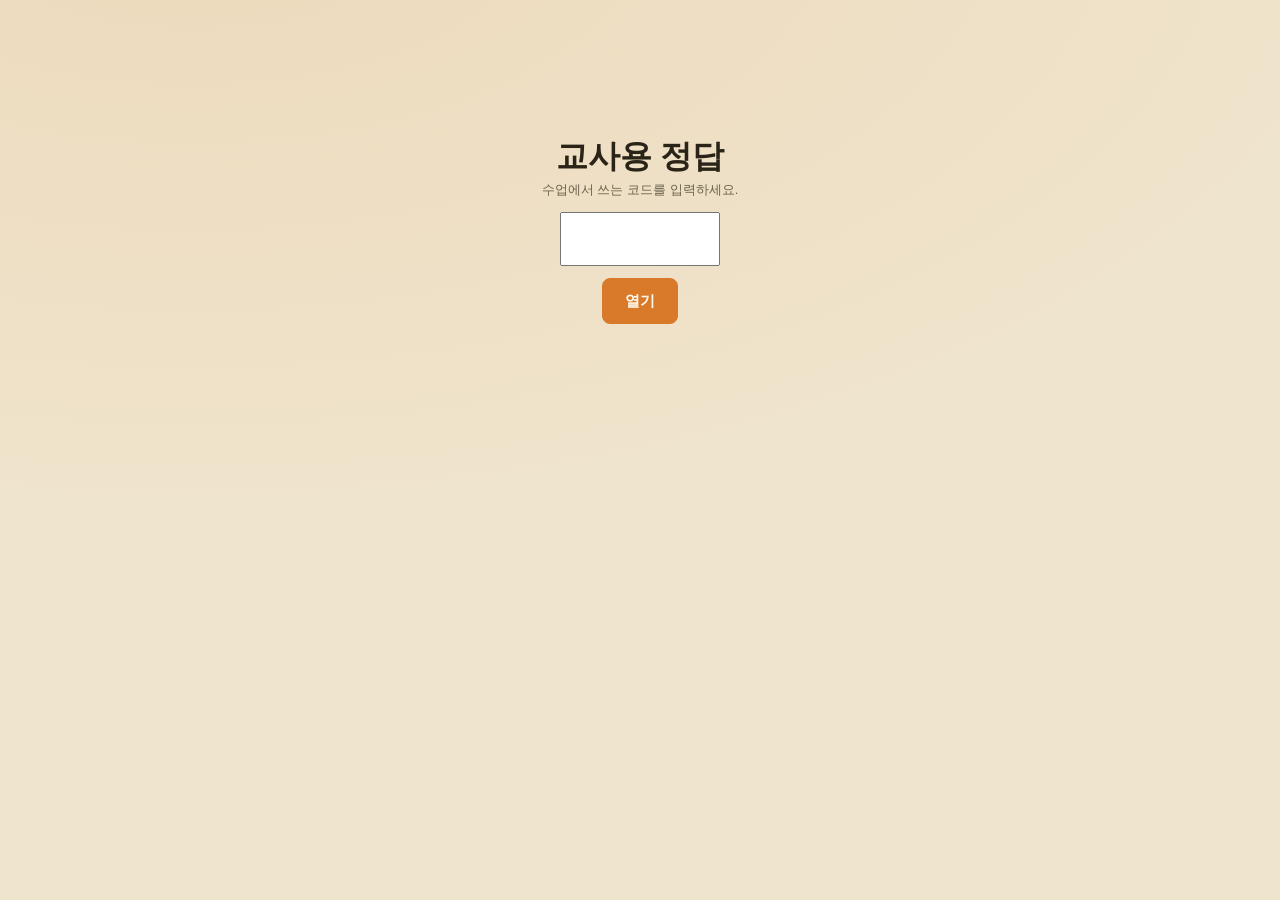
<file: answers.html>
<!DOCTYPE html>
<html lang="ko">
<head>
<meta charset="utf-8">
<meta name="viewport" content="width=device-width, initial-scale=1">
<meta name="robots" content="noindex, nofollow">
<title>Dijkstra Maze — 교사용 정답</title>
<link rel="stylesheet" href="styles.css">
<style>
  body { margin: 0; padding: 24px; }
  .sheet { max-width: 980px; margin: 0 auto; }
  .gate { max-width: 460px; margin: 12vh auto; text-align: center; }
  .gate input { font-size: 20px; padding: 10px 14px; width: 160px; text-align: center;
                letter-spacing: 6px; margin: 12px 0; }
  .ans { border: 1px solid rgba(120, 90, 40, 0.35); border-radius: 10px;
         padding: 14px 16px; margin: 0 0 16px; }
  .ans h3 { margin: 0 0 2px; font-size: 17px; }
  .ans .meta { font-size: 12px; opacity: 0.72; margin-bottom: 8px; }
  .ans .note { font-size: 14px; margin: 0 0 10px; line-height: 1.55; }
  .ans pre { margin: 0; padding: 12px; overflow-x: auto; border-radius: 8px;
             background: rgba(20, 16, 10, 0.9); color: #f2e7cf;
             font-family: ui-monospace, Consolas, monospace; font-size: 13px; line-height: 1.5; }
  .tag { display: inline-block; font-size: 11px; padding: 2px 8px; border-radius: 99px;
         border: 1px solid currentColor; margin-right: 6px; }
  .tag.req { color: #a8551b; }
  .tag.bonus { color: #2f6f4f; }
  .warn { border-left: 4px solid #c2410c; padding: 10px 14px; margin: 0 0 20px;
          font-size: 14px; line-height: 1.6; }
  .links a { display: inline-block; margin-right: 16px; }
</style>
</head>
<body>
<div class="sheet">
  <div id="gate" class="gate">
    <h1>교사용 정답</h1>
    <p class="small muted">수업에서 쓰는 코드를 입력하세요.</p>
    <div><input id="code" type="password" inputmode="numeric" autocomplete="off"
                aria-label="교사용 코드"></div>
    <div><button id="go" class="btn btn-primary" type="button">열기</button></div>
    <p id="bad" class="small" style="color:#b91c1c" hidden>코드가 맞지 않습니다.</p>
  </div>

  <div id="body" hidden>
    <h1>Dijkstra Maze — 교사용 정답 해설</h1>
    <p class="warn">
      <strong>학생에게 이 주소를 알려주지 마세요.</strong>
      이 페이지는 순수 클라이언트 JavaScript라, 개발자도구를 열 줄 아는 학생은
      코드 없이도 내용을 볼 수 있습니다. 진짜 접근 차단이 아니라
      "우연히 발견되지는 않는" 수준의 장치입니다.
    </p>
    <p class="links">
      <a href="index.html">← 학생용 사이트</a>
      <a href="index.html?mode=play&amp;showcase=1" target="_blank" rel="noopener">
        ▶ 완성본 시연 게임 열기</a>
    </p>
    <p class="small muted">
      Required 5개는 정답이 정해져 있고, Bonus 4개는 개방형입니다 —
      아래 코드는 "이렇게 하면 된다"는 한 가지 예일 뿐, 채점기는 동작만 맞으면 통과시킵니다.
      채점이 잘못 걸릴 때는 각 단계의 <em>Trouble with grading?</em> 링크에 같은 코드를 넣으면
      정답 처리됩니다.
    </p>
    <p class="small muted">
      이 파일은 <code>scripts/gen_answers.js</code> 가 <code>complete/*.py</code> 에서
      자동 생성합니다. 손으로 고치지 마세요.
    </p>
    <div id="list"></div>
  </div>
</div>

<script>
(function () {
  "use strict";
  var ANSWERS = [
 {
  "label": "TODO 1",
  "kind": "Required",
  "file": "settings.py",
  "title": "게임 이름 짓기",
  "englishTitle": "Name your game.",
  "note": "문자열 두 개만 바꾸면 됩니다. 따옴표를 지우는 실수가 가장 흔합니다.",
  "code": "TITLE = \"Maze Runner\"  # Modify this title to match your game.\nGAME_SUBTITLE = \"Solve the maze before time runs out\""
 },
 {
  "label": "TODO 2",
  "kind": "Required",
  "file": "game.py",
  "title": "키 입력 → 한 칸 이동",
  "englishTitle": "Connect the arrow keys and the controller to maze movement.",
  "note": "한 번 누르면 한 칸. 방향키와 컨트롤러 E/F/C/D를 or로 묶고, if/elif로 이어서 한 프레임에 한 방향만 처리합니다. try_move의 반환값을 반드시 moved에 대입해야 합니다. (가속도·마찰은 이 과제에 없습니다. WASD도 쓰지 않습니다.)",
  "code": "if keys[pygame.K_LEFT] or keys[pygame.K_e]:\n    moved = self.player.try_move(\"left\", self.maze)\nelif keys[pygame.K_RIGHT] or keys[pygame.K_f]:\n    moved = self.player.try_move(\"right\", self.maze)\nelif keys[pygame.K_UP] or keys[pygame.K_c]:\n    moved = self.player.try_move(\"top\", self.maze)\nelif keys[pygame.K_DOWN] or keys[pygame.K_d]:\n    moved = self.player.try_move(\"bottom\", self.maze)"
 },
 {
  "label": "TODO 3",
  "kind": "Required",
  "file": "player.py",
  "title": "가드 절",
  "englishTitle": "Stop movement when there is no cell or a wall blocks the direction.",
  "note": "or 로 두 조건을 묶고 return False. `== None` 대신 `is None`을 쓰도록 안내하세요.",
  "code": "if current is None or current.walls[direction]:\n    return False"
 },
 {
  "label": "TODO 4",
  "kind": "Required",
  "file": "player.py",
  "title": "행/열 갱신",
  "englishTitle": "Update the player's row and column.",
  "note": "+= 두 줄. = 로 쓰면 이전 위치가 사라집니다.",
  "code": "self.row += dr\nself.col += dc"
 },
 {
  "label": "TODO 5 (Part 1/2)",
  "kind": "Required",
  "file": "pathfinding.py",
  "title": "다익스트라 — 후보 비용",
  "englishTitle": "Calculate the candidate cost to reach this neighbor.",
  "note": "지금까지 온 비용 + 이번 칸 비용. 한 줄입니다.",
  "code": "new_cost = cost + step_cost"
 },
 {
  "label": "TODO 5 (Part 2/2)",
  "kind": "Required",
  "file": "pathfinding.py",
  "title": "다익스트라 — 더 좋으면 갱신",
  "englishTitle": "Decide whether to keep it, and record the improved route.",
  "note": "더 작을 때만 distance/parent를 갱신하고 큐에 넣습니다. 부등호 방향(<)과 push 순서 (비용, 위치)를 확인하세요.",
  "code": "if neighbor not in distance or new_cost < distance[neighbor]:\n    distance[neighbor] = new_cost\n    parent[neighbor] = current\n    heapq.heappush(queue, (new_cost, neighbor))"
 },
 {
  "label": "TODO 6",
  "kind": "Required",
  "file": "game.py",
  "title": "폭탄을 밟으면 처음으로 되돌리기",
  "englishTitle": "Send the player back to the start when they step on a bomb.",
  "note": "Required 1~5가 정답 선행 제공으로 바뀐 뒤 **새로 추가한 실제 빈칸 과제**입니다. 조건 두 개를 and로 묶는 것(살아 있는 폭탄 `state == \"ACTIVE\"` + 플레이어와 같은 칸)이 첫 번째 관문입니다. 두 번째는 `if bomb.trigger(now):` — trigger는 **처음 한 번만 True**를 돌려주므로, 이 if가 없으면 매 프레임마다 같은 폭탄이 학생을 계속 시작점으로 보냅니다(가장 흔한 오답이고, 증상이 '움직일 수 없다'로 나타나 원인을 찾기 어렵습니다). `break`의 들여쓰기도 자주 틀립니다 — 안쪽 if와 같은 줄맞춤(바깥 if 안)입니다. `self.bomb_sound`는 None일 수 있으니 .play() 전에 검사해야 합니다. 채점은 결과 상태(플레이어 위치·폭탄 state)만 보므로 구현 방식은 자유입니다.",
  "code": "if bomb.state == \"ACTIVE\" and bomb.get_position() == player_position:\n    if bomb.trigger(now):\n        self.player.reset_position()\n        self.maze.clear_path_display()\n        if self.bomb_sound:\n            self.bomb_sound.play()\n    break"
 },
 {
  "label": "TODO 7",
  "kind": "Required",
  "file": "game.py",
  "title": "시간이 다 되면 라운드 실패",
  "englishTitle": "End the round when the clock runs out.",
  "note": "Required 중 가장 짧습니다(조건 한 줄 + 대입 두 줄). 핵심은 **`== 0`이 아니라 `<= 0`** 입니다. get_remaining_time()은 0에서 잘리지만, 학생이 `== 0`으로 쓰면 프레임이 한 번 건너뛰는 순간을 놓쳐 라운드가 영원히 끝나지 않을 수 있습니다. failure_reason 문구는 학생 자유(화면에 그대로 표시됨)이고, 채점은 '비어 있지 않은 문자열'만 요구합니다. 시간이 남았는데 실패시키는 것은 경고가 아니라 오답으로 처리합니다.",
  "code": "if self.get_remaining_time() <= 0:\n    self.round_failed = True\n    self.failure_reason = \"ROUND FAILED: Time limit exceeded.\""
 },
 {
  "label": "TODO 8-1",
  "kind": "Bonus",
  "file": "settings.py",
  "title": "라운드 설계",
  "englishTitle": "Redesign the rounds (and add or remove some).",
  "note": "개방형. 라운드 개수는 자유(복사·삭제 가능)이고, 딕셔너리 키는 전부 남겨야 합니다. 값은 정수만. 맵 에디터로 그리면 숫자가 자동으로 채워집니다.",
  "code": "ROUND_CONFIGS = [\n    {\n        \"rows\": 11,\n        \"cols\": 15,\n        \"cell_size\": 38,\n        \"extra_open_walls\": 5,\n        \"bomb_count\": 2,\n        \"custom_item_count\": 2,\n        \"time_limit_seconds\": 70,\n    },\n    {\n        \"rows\": 15,\n        \"cols\": 21,\n        \"cell_size\": 30,\n        \"extra_open_walls\": 6,\n        \"bomb_count\": 4,\n        \"custom_item_count\": 3,\n        \"time_limit_seconds\": 55,\n    },\n    {\n        \"rows\": 17,\n        \"cols\": 25,\n        \"cell_size\": 25,\n        \"extra_open_walls\": 8,\n        \"bomb_count\": 6,\n        \"custom_item_count\": 4,\n        \"time_limit_seconds\": 45,\n    },\n]"
 },
 {
  "label": "TODO 8-2",
  "kind": "Bonus",
  "file": "settings.py",
  "title": "걷는 속도 한 줄",
  "englishTitle": "Change one number — how fast the player walks.",
  "note": "숫자 하나. 작을수록 빠릅니다. 이 파트는 '한 줄만 바꾸고 바로 확인'이 목적이라 틀릴 여지가 거의 없습니다.",
  "code": "PLAYER_MOVE_DELAY_MS = 100"
 },
 {
  "label": "TODO 8-3",
  "kind": "Bonus",
  "file": "settings.py",
  "title": "힌트 버튼 설정",
  "englishTitle": "Decide how generous the Hint button is.",
  "note": "ALLOW_PATH_HINT는 True/False, MAX_HINT_COUNT는 정수. False로 두면 힌트 버튼 자체가 사라집니다.",
  "code": "ALLOW_PATH_HINT = True\nMAX_HINT_COUNT = 2"
 },
 {
  "label": "TODO 8-4",
  "kind": "Bonus",
  "file": "game.py",
  "title": "아이템 위치 요청",
  "englishTitle": "Ask for the item positions.",
  "note": "주어진 코드 그대로 두어도 통과입니다. 바꿀 곳은 세 번째 인자(개수)뿐이라고 안내하세요.",
  "code": "custom_positions = create_random_positions(\n    self.config[\"rows\"], self.config[\"cols\"],\n    self.config.get(\"custom_item_count\", 0), forbidden,\n)"
 },
 {
  "label": "TODO 8-5",
  "kind": "Bonus",
  "file": "game.py",
  "title": "아이템 객체 생성",
  "englishTitle": "Turn those positions into real items.",
  "note": "random.choice(CUSTOM_ITEMS)를 CUSTOM_ITEMS[0] 등으로 바꾸면 어떤 아이템이 나올지 지정할 수 있습니다. 마지막 forbidden.update(...)는 반드시 남겨야 TODO 8-6에서 폭탄이 겹치지 않습니다.",
  "code": "self.items = [\n    CustomItem(row, col, self.config[\"cell_size\"], random.choice(CUSTOM_ITEMS))\n    for row, col in custom_positions\n]\nforbidden.update(custom_positions)"
 },
 {
  "label": "TODO 8-6",
  "kind": "Bonus",
  "file": "game.py",
  "title": "폭탄 배치",
  "englishTitle": "Now do the same for the bombs.",
  "note": "앞의 두 단계(8-4·8-5)와 완전히 같은 모양입니다. self.items와 self.bombs가 끝에 반드시 list여야 하는 것이 유일한 강제 조건입니다.",
  "code": "bomb_positions = create_random_positions(\n    self.config[\"rows\"],\n    self.config[\"cols\"],\n    self.config[\"bomb_count\"],\n    forbidden,\n)\nself.bombs = [\n    Bomb(row, col, self.config[\"cell_size\"])\n    for row, col in bomb_positions\n]"
 },
 {
  "label": "TODO 8-7",
  "kind": "Bonus",
  "file": "settings.py",
  "title": "미로 생성 애니메이션",
  "englishTitle": "Show (or skip) the maze being built.",
  "note": "True/False 한 줄 + 숫자 한 줄. DFS_STEPS_PER_FRAME을 1로 두면 알고리즘이 칸을 파는 과정을 눈으로 따라갈 수 있어서 수업 시연용으로 좋습니다. 0 이하는 경고만 나오고 통과합니다.",
  "code": "SHOW_DFS_GENERATION = True\nDFS_STEPS_PER_FRAME = 4"
 },
 {
  "label": "TODO 8-8",
  "kind": "Bonus",
  "file": "settings.py",
  "title": "힌트 경로의 폭탄 회피 정도",
  "englishTitle": "Decide how hard the Hint route dodges bombs.",
  "note": "정수 두 개. 폭탄 가중치가 클수록 힌트가 폭탄을 크게 돌아갑니다. 둘이 같거나 폭탄 쪽이 작으면 힌트가 폭탄 위로 지나가므로 경고가 나오지만 통과합니다(의도한 설계일 수 있음). 음수·0도 허용 — 다익스트라 전에 전체에 같은 오프셋을 더합니다.",
  "code": "STUDENT_NORMAL_WEIGHT = 0\nSTUDENT_BOMB_WEIGHT = 1000"
 },
 {
  "label": "TODO 9-1",
  "kind": "Bonus",
  "file": "settings.py",
  "title": "플레이어·목표 이미지",
  "englishTitle": "Give the player and the goal a picture.",
  "note": "None 또는 따옴표 친 경로. 오른쪽 에셋 피커로 클릭하면 자동으로 채워집니다.",
  "code": "PLAYER_IMAGE_PATH = \"assets/images/player_ninja.png\"\nGOAL_IMAGE_PATH = \"assets/images/goal_chest.png\""
 },
 {
  "label": "TODO 9-2",
  "kind": "Bonus",
  "file": "settings.py",
  "title": "폭탄·바닥 이미지",
  "englishTitle": "Give the bombs and the maze floor a picture.",
  "note": "같은 규칙. FLOOR_TILE_IMAGE_PATH 한 줄만 바꿔도 미로 전체 분위기가 달라져서 성취감이 큽니다.",
  "code": "BOMB_IMAGE_PATH = \"assets/images/bomb_2.png\"\nFLOOR_TILE_IMAGE_PATH = \"assets/images/floor_tile_1.png\"  # One small tile, repeated in every cell.\nMAZE_BACKGROUND_IMAGE_PATH = None  # One big picture behind the whole maze."
 },
 {
  "label": "TODO 9-3",
  "kind": "Bonus",
  "file": "settings.py",
  "title": "크기 배수",
  "englishTitle": "Resize them.",
  "note": "1.0이 기본. 이미지가 없어도 기본 도형 크기가 같이 바뀝니다. 0.1~3.0 밖은 경고만 나오고 통과합니다.",
  "code": "PLAYER_IMAGE_SCALE = 1.0\nGOAL_IMAGE_SCALE = 1.0\nBOMB_IMAGE_SCALE = 1.0"
 },
 {
  "label": "TODO 9-4",
  "kind": "Bonus",
  "file": "settings.py",
  "title": "벽·플레이어·목표 색",
  "englishTitle": "Pick the wall, player and goal colors.",
  "note": "(R, G, B) 정수 3개. WALL_COLOR를 먼저 바꾸게 하면 변화가 가장 크게 보입니다.",
  "code": "WALL_COLOR = (30, 41, 59)\nPLAYER_COLOR = (37, 99, 235)\nGOAL_COLOR = (250, 204, 21)"
 },
 {
  "label": "TODO 9-5",
  "kind": "Bonus",
  "file": "settings.py",
  "title": "폭탄·폭발 색",
  "englishTitle": "Pick the bomb and explosion colors.",
  "note": "같은 규칙 두 줄. BOMB_EXPLOSION_COLOR는 잠깐 번쩍이므로 밝은 색이 좋습니다.",
  "code": "BOMB_COLOR = (15, 23, 42)\nBOMB_EXPLOSION_COLOR = (239, 68, 68)"
 },
 {
  "label": "TODO 9-6",
  "kind": "Bonus",
  "file": "settings.py",
  "title": "사운드 파일 두 개",
  "englishTitle": "Choose two sound files.",
  "note": "None 또는 assets/sounds/ 아래 경로. 여기서는 '어떤 파일'만 고르고, 실제 재생 방식은 TODO 9-8에서 정합니다.",
  "code": "BOMB_SOUND_PATH = \"assets/sounds/explosion_1.wav\"\nBACKGROUND_MUSIC_PATH = \"assets/sounds/bgm_1.wav\""
 },
 {
  "label": "TODO 9-7",
  "kind": "Bonus",
  "file": "settings.py",
  "title": "폭발 길이 · 음량",
  "englishTitle": "Tune the explosion length and the volume.",
  "note": "밀리초 정수와 0.0~1.0 실수. 범위를 벗어나도 경고만 나옵니다.",
  "code": "BOMB_EXPLOSION_DURATION_MS = 500\nBACKGROUND_MUSIC_VOLUME = 0.25"
 },
 {
  "label": "TODO 9-8",
  "kind": "Bonus",
  "file": "game.py",
  "title": "음악 재생 방식",
  "englishTitle": "Decide how the music actually plays.",
  "note": "play() 안의 숫자 하나만 바꾸면 되는 파트입니다. -1 무한반복 / 0 한 번 / 3 네 번. try/except는 반드시 남겨야 사운드 파일이 없는 친구도 게임을 열 수 있습니다.",
  "code": "if BACKGROUND_MUSIC_PATH is None:\n    return\ntry:\n    if not pygame.mixer.get_init():\n        pygame.mixer.init()\n    pygame.mixer.music.load(BACKGROUND_MUSIC_PATH)\n    pygame.mixer.music.set_volume(BACKGROUND_MUSIC_VOLUME)\n    pygame.mixer.music.play(-1)\nexcept (pygame.error, FileNotFoundError, TypeError) as error:\n    print(f\"[Info] Background music load failed: {error}\")"
 },
 {
  "label": "TODO 9-9",
  "kind": "Bonus",
  "file": "settings.py",
  "title": "폭발 그림",
  "englishTitle": "Pick the explosion picture.",
  "note": "한 줄. None이면 BOMB_EXPLOSION_COLOR로 그린 사각형 플래시만 나옵니다. explode.png / explode_2.png 두 개가 기본 제공됩니다.",
  "code": "BOMB_EXPLOSION_IMAGE_PATH = \"assets/images/explode.png\""
 },
 {
  "label": "TODO 9-10",
  "kind": "Bonus",
  "file": "settings.py",
  "title": "미로 생성·힌트 경로 색",
  "englishTitle": "Color the maze-building animation and the hint route.",
  "note": "(R, G, B) 세 줄. PATH_COLOR를 아주 밝게 하면 Hint 버튼이 실제로 뭘 하는지 학생이 바로 봅니다 — 8-8과 같이 설명하면 효과적입니다.",
  "code": "VISITED_COLOR = (30, 64, 90)\nCURRENT_CELL_COLOR = (251, 191, 36)\nPATH_COLOR = (34, 255, 136)"
 },
 {
  "label": "TODO 9-11",
  "kind": "Bonus",
  "file": "settings.py",
  "title": "화면·정보판 색",
  "englishTitle": "Color the screen behind the maze and the info panel.",
  "note": "(R, G, B) 세 줄. BACKGROUND_COLOR를 어둡게, PANEL_COLOR를 밝게 하면 즉시 '나이트 모드'가 됩니다. 변화가 가장 크게 보이는 파트라 성취감이 큽니다.",
  "code": "BACKGROUND_COLOR = (12, 18, 32)\nPANEL_COLOR = (24, 34, 56)\nPANEL_BORDER = (60, 78, 112)"
 },
 {
  "label": "TODO 9-12",
  "kind": "Bonus",
  "file": "settings.py",
  "title": "상태 메시지 색",
  "englishTitle": "Color the status messages.",
  "note": "(R, G, B) 네 줄. 라운드 클리어(SUCCESS)·시간 부족(WARNING)·실패(DANGER). 0~255를 벗어나도 경고만 나오고 통과합니다.",
  "code": "ACCENT = (56, 189, 248)\nSUCCESS = (34, 197, 94)\nWARNING = (250, 204, 21)\nDANGER = (248, 113, 113)"
 },
 {
  "label": "TODO 10-1",
  "kind": "Bonus",
  "file": "settings.py",
  "title": "커스텀 아이템 설계",
  "englishTitle": "Design your own collectible item(s).",
  "note": "개방형. 아이템 개수 무제한이고, 각자 이미지·소리·크기를 따로 가질 수 있습니다. 블록 하나를 통째로 복사해 붙여넣으면 두 번째 아이템이 됩니다.",
  "code": "CUSTOM_ITEMS = [\n    {\n        \"name\": \"Time Crystal\",\n        \"color\": (14, 165, 233),\n        \"image\": \"assets/images/item_gem_1.png\",\n        \"sound\": \"assets/sounds/pickup_1.wav\",\n        \"size\": 1.0,\n        \"effect\": \"add_time\",\n        \"amount\": 15,\n    },\n    {\n        \"name\": \"Hint Scroll\",\n        \"color\": (250, 204, 21),\n        \"image\": \"assets/images/item_star.png\",\n        \"sound\": \"assets/sounds/pickup_3.wav\",\n        \"size\": 1.0,\n        \"effect\": \"add_hint\",\n        \"amount\": 1,\n    },\n]"
 },
 {
  "label": "TODO 10-2",
  "kind": "Bonus",
  "file": "game.py",
  "title": "add_time 분기",
  "englishTitle": "Handle the \"add_time\" effect.",
  "note": "두 줄. elif가 아니라 독립된 if로 쓰게 되어 있어서, TODO 10-3과 순서가 바뀌어도 동작이 같습니다.",
  "code": "if effect == \"add_time\":\n    self.bonus_time_seconds += amount"
 },
 {
  "label": "TODO 10-3",
  "kind": "Bonus",
  "file": "game.py",
  "title": "add_hint 분기",
  "englishTitle": "Handle the \"add_hint\" effect.",
  "note": "TODO 10-2와 똑같은 모양. 둘 다 아닌 effect 문자열은 자동으로 아무 일도 안 하는 안전한 no-op이 됩니다 — 학생이 따로 쓸 코드가 없다는 점을 짚어주세요.",
  "code": "if effect == \"add_hint\":\n    self.hints_remaining += amount"
 },
 {
  "label": "TODO 10-4",
  "kind": "Bonus",
  "file": "game.py",
  "title": "발밑 아이템 찾기",
  "englishTitle": "Spot the item under the player and mark it collected.",
  "note": "item.active를 먼저 False로 만드는 것이 핵심입니다. 그래야 같은 프레임에서 두 번 먹히지 않습니다.",
  "code": "for item in self.items:\n    if item.active and item.get_position() == player_position:\n        item.active = False"
 },
 {
  "label": "TODO 10-5",
  "kind": "Bonus",
  "file": "game.py",
  "title": "효과 실행 한 줄",
  "englishTitle": "Make its effect actually happen.",
  "note": "한 줄이지만 들여쓰기가 TODO 10-4의 if 안쪽(16칸)이어야 합니다. 여기서 학생 본인이 쓴 TODO 10-2·10-3 코드가 실행됩니다.",
  "code": "self.apply_custom_item_effect(item.item_def)"
 },
 {
  "label": "TODO 10-6",
  "kind": "Bonus",
  "file": "game.py",
  "title": "아이템별 소리 재생",
  "englishTitle": "Play that item's own sound.",
  "note": "get_custom_item_sound는 파일이 없으면 None을 돌려주므로 if로 감싸야 합니다. 소리를 아예 안 넣어도 경고만 나오고 통과합니다.",
  "code": "item_sound = self.get_custom_item_sound(item.item_def.get(\"sound\"))\nif item_sound:\n    item_sound.play()"
 },
 {
  "label": "TODO 11-1",
  "kind": "Bonus",
  "file": "settings.py",
  "title": "미션 규칙(글)",
  "englishTitle": "Write the mission — what the player must do.",
  "note": "문자열 리스트. 각 줄마다 따옴표와 쉼표가 필요합니다. 자기가 만든 아이템 이름을 넣게 하세요.",
  "code": "MISSION_RULES = [\n    \"Reach the goal before time runs out.\",\n]"
 },
 {
  "label": "TODO 11-2",
  "kind": "Bonus",
  "file": "settings.py",
  "title": "조작법 안내(글)",
  "englishTitle": "Write the how-to-play instructions.",
  "note": "같은 모양. 방향키/컨트롤러 설명이 실제 조작과 맞는지만 확인하면 됩니다.",
  "code": "HOW_TO_PLAY_RULES = [\n    \"Reach the goal to clear each round.\",\n    \"Move with the Arrow Keys (or E/F/C/D on a controller).\",\n    \"Bombs send you back to the start - avoid them.\",\n    \"Collect items for a helpful bonus effect.\",\n]"
 },
 {
  "label": "TODO 11-3",
  "kind": "Bonus",
  "file": "game.py",
  "title": "아직 못 이긴 경우",
  "englishTitle": "Decide what counts as \"not won yet\".",
  "note": "기본형 그대로 두어도 정답입니다. 추가 조건을 넣고 싶으면 같은 모양의 가드를 밑에 한 쌍 더 붙이면 됩니다.",
  "code": "if self.player.get_position() != self.goal.get_position():\n    return"
 },
 {
  "label": "TODO 11-4",
  "kind": "Bonus",
  "file": "game.py",
  "title": "이겼을 때 하는 일",
  "englishTitle": "Decide what winning actually does.",
  "note": "마지막 라운드면 game_clear, 아니면 round_transition_time. 목표에서 멀리 있는데도 클리어되면 오답입니다. '모든 아이템 수집' 조건을 넣을 때 아이템이 0개인 라운드가 있으면 클리어 불가가 되니 주의.",
  "code": "if self.current_round == len(ROUND_CONFIGS) - 1:\n    self.game_clear = True\nelse:\n    self.round_transition_time = pygame.time.get_ticks()"
 }
];
  var CODE = "0924";

  function render() {
    var list = document.getElementById("list");
    ANSWERS.forEach(function (a) {
      var box = document.createElement("div");
      box.className = "ans";
      var h = document.createElement("h3");
      var tag = document.createElement("span");
      tag.className = "tag " + (a.kind === "Required" ? "req" : "bonus");
      tag.textContent = a.kind;
      h.appendChild(tag);
      h.appendChild(document.createTextNode(a.label + (a.title ? " — " + a.title : "")));
      box.appendChild(h);
      var meta = document.createElement("div");
      meta.className = "meta";
      meta.textContent = a.file + (a.englishTitle ? " · " + a.englishTitle : "");
      box.appendChild(meta);
      if (a.note) {
        var note = document.createElement("p");
        note.className = "note";
        note.textContent = a.note;
        box.appendChild(note);
      }
      var pre = document.createElement("pre");
      pre.textContent = a.code;
      box.appendChild(pre);
      list.appendChild(box);
    });
  }

  function unlock() {
    var entered = (document.getElementById("code").value || "").trim();
    if (entered !== CODE) {
      document.getElementById("bad").hidden = false;
      return;
    }
    document.getElementById("gate").hidden = true;
    document.getElementById("body").hidden = false;
    render();
  }

  document.getElementById("go").addEventListener("click", unlock);
  document.getElementById("code").addEventListener("keydown", function (e) {
    if (e.key === "Enter") unlock();
  });
})();
</script>
</body>
</html>
</file>
<file: styles.css>
/*
 * styles.css — all visual styling for the Dijkstra Maze TODO Quest.
 * Theme: warm parchment/torch (yellow/brown family), permanently light -
 * there is no dark mode and no theme toggle (removed on purpose: a teacher
 * asked for one consistent look with no way to switch away from it). No
 * external fonts/icons/CDN.
 */

/* ---------------------------------------------------------------- reset */
*, *::before, *::after { box-sizing: border-box; }
html, body { height: 100%; }
body {
  margin: 0;
  font-family: "Segoe UI", -apple-system, BlinkMacSystemFont, "Noto Sans KR", Arial, sans-serif;
  line-height: 1.5;
  -webkit-font-smoothing: antialiased;
}
h1, h2, h3, h4, p, ul, ol, figure { margin: 0; }
ul, ol { padding: 0; list-style: none; }
button, input, textarea { font: inherit; color: inherit; }
button { cursor: pointer; }
img, svg { display: block; max-width: 100%; }
code, pre, .mono { font-family: "Cascadia Mono", "Consolas", "SFMono-Regular", Menlo, monospace; }

/* ------------------------------------------------------------ variables */
:root {
  --parchment: #f3ead9;
  --parchment-dim: #e8dcc4;
  --stone-900: #1c1a17;
  --stone-800: #262320;
  --stone-700: #34302b;
  --stone-600: #4a443c;
  --stone-500: #6b6255;
  --stone-300: #a89f8e;
  --torch: #d97a2b;
  --torch-bright: #f0a24a;
  /* --gold is used as literal TEXT (.hint-tier) as well as a decorative
     border. #c9971f only hit 2.04:1 against --context-bg (WCAG AA needs
     4.5:1 for normal text - see the accessibility audit note near the
     bottom of this file); darkened (same hue) to clear 4.87:1. */
  --gold: #795b13;
  --emerald: #2f8f5b;
  --ruby: #b53a3a;
  --sapphire: #33638c;

  --bg: #efe4cc;
  --bg-elevated: #f8f1e0;
  --panel: #fbf6ea;
  --panel-border: #d9c8a0;
  --text: #2a2418;
  --text-dim: #6b5f45;
  /* #8f8368 only hit 2.96:1 against --bg (WCAG AA needs 4.5:1 for normal
     text) - darkened to #6c634e, same hue/saturation, ~4.7-5.5:1. See the
     accessibility audit note near the bottom of this file. */
  --text-faint: #6c634e;
  --accent: var(--torch);
  /* --accent (torch orange) is fine as a button-fill/border color at its
     original brightness (dark text sits ON TOP of it), but several rules
     use it as literal foreground text directly on the page/panel
     background, where the original #d97a2b only hit ~2.4-2.9:1. This
     darker variant (same hue) is for exactly those text-color uses -
     see .code-reference-token/.marker-line/.viz-tab.is-active/the
     current-step sidebar badge below, and the audit note at the bottom
     of this file. */
  --accent-text: #824817;
  --accent-contrast: #fff8ec;
  --accent-2: var(--sapphire);
  /* --success/--warning (used as literal text next to their own -bg AND
     against the general page background - e.g. .verdict-good-text,
     .banner-warning) originally only hit 3.2-3.9:1; both darkened (same
     hue) to 4.6-5.9:1 against every background they actually appear on. */
  --success: #257047;
  --success-bg: #e4f2e7;
  --danger: var(--ruby);
  --danger-bg: #f8e6e3;
  --warning: #89560c;
  --warning-bg: #fbeccb;
  --info-bg: #e4eef4;
  --locked: #b9ae94;
  --editable-bg: #fffdf6;
  --editable-border: var(--torch);
  --context-bg: #ece1c7;
  --shadow: 0 6px 20px rgba(30, 22, 8, 0.18);
  --radius: 10px;
  --focus-ring: #1c6fb0;
  --scrollbar: #cbb989;

  /* Python syntax-highlight token colors (VS Code "Light+" default theme) */
  --tok-kw: #0000ff;
  --tok-str: #a31515;
  --tok-cm: #008000;
  --tok-num: #098658;
  --tok-fn: #795e26;
  --tok-cls: #267f99;
  --tok-self: #001080;
}

body {
  background:
    radial-gradient(1200px 600px at 15% -10%, color-mix(in srgb, var(--torch) 10%, transparent), transparent),
    var(--bg);
  color: var(--text);
  min-height: 100vh;
}

/* focus visibility everywhere */
:focus { outline: none; }
:focus-visible {
  outline: 3px solid var(--focus-ring);
  outline-offset: 2px;
  border-radius: 4px;
}

.skip-link {
  position: absolute;
  left: -999px;
  top: auto;
  background: var(--panel);
  color: var(--text);
  padding: 10px 16px;
  border-radius: 6px;
  z-index: 1000;
  border: 2px solid var(--accent);
}
.skip-link:focus {
  left: 12px;
  top: 12px;
}

/* -------------------------------------------------------------- banners */
.banner {
  padding: 10px 20px;
  font-size: 0.92rem;
  text-align: center;
}
.banner code {
  background: rgba(0,0,0,0.1);
  padding: 1px 6px;
  border-radius: 4px;
}
.banner-warning { background: var(--warning-bg); color: var(--warning); border-bottom: 1px solid var(--panel-border); }
.banner-info { background: var(--info-bg); color: var(--accent-2); border-bottom: 1px solid var(--panel-border); }
.banner-error { background: var(--danger-bg); color: var(--danger); border-bottom: 1px solid var(--panel-border); }

/* --------------------------------------------------------------- topbar */
.topbar {
  display: flex;
  align-items: center;
  justify-content: space-between;
  gap: 12px;
  padding: 10px 20px;
  background: linear-gradient(180deg, var(--stone-800), var(--stone-900));
  color: var(--parchment);
  flex-wrap: wrap;
  position: sticky;
  top: 0;
  z-index: 50;
  box-shadow: var(--shadow);
}
.brand { display: flex; align-items: center; gap: 10px; }
.brand-icon { width: 34px; height: 34px; color: var(--torch-bright); flex-shrink: 0; }
.brand-text { display: flex; flex-direction: column; line-height: 1.15; }
.brand-title { font-weight: 700; font-size: 1.05rem; letter-spacing: 0.02em; }
.brand-subtitle { font-size: 0.72rem; color: var(--parchment-dim); text-transform: uppercase; letter-spacing: 0.12em; }
.topbar-actions { display: flex; align-items: center; gap: 8px; flex-wrap: wrap; position: relative; }

/* Progress menu (Save/Load/Reset) - native <details>/<summary>, same
   collapsible pattern already used for the "Code reference" panel, just
   styled to float as a dropdown instead of expanding inline. */
.topbar-menu { position: relative; }
.topbar-menu summary {
  list-style: none;
  display: inline-flex;
  align-items: center;
  gap: 6px;
  cursor: pointer;
}
.topbar-menu summary::-webkit-details-marker { display: none; }
.topbar-menu .menu-caret { width: 14px; height: 14px; transition: transform 0.15s ease; }
.topbar-menu[open] .menu-caret { transform: rotate(180deg); }
.topbar-menu-panel {
  position: absolute;
  top: calc(100% + 8px);
  right: 0;
  z-index: 60;
  display: flex;
  flex-direction: column;
  gap: 6px;
  min-width: 200px;
  background: var(--panel);
  border: 1px solid var(--panel-border);
  border-radius: var(--radius, 8px);
  padding: 10px;
  box-shadow: var(--shadow);
}
.topbar-menu-panel .btn { width: 100%; justify-content: flex-start; }
/* .btn's default colors (--parchment text, white-overlay hover) assume the
   dark topbar it was designed for - the dropdown panel sits on the normal
   page/panel background instead, so override for readability in both
   themes. .btn-accent keeps its own solid-color background (already
   self-contained regardless of surrounding background). */
.topbar-menu-panel .btn:not(.btn-accent):not(.btn-ghost-danger) { background: transparent; color: var(--text); border-color: var(--panel-border); }
.topbar-menu-panel .btn:not(.btn-accent):not(.btn-ghost-danger):hover { background: color-mix(in srgb, var(--text) 8%, transparent); }
.topbar-menu-panel .btn-ghost-danger { color: var(--danger); border-color: color-mix(in srgb, var(--danger) 45%, transparent); }
.topbar-menu-panel .btn-ghost-danger:hover { background: color-mix(in srgb, var(--danger) 12%, transparent); }

.popup-blocked-notice {
  position: absolute;
  top: calc(100% + 8px);
  right: 0;
  z-index: 60;
  display: flex;
  align-items: flex-start;
  gap: 8px;
  max-width: 320px;
  background: var(--warning-bg);
  color: var(--text);
  border: 1px solid color-mix(in srgb, var(--warning) 40%, transparent);
  border-radius: 8px;
  padding: 10px 12px;
  font-size: 0.82rem;
  box-shadow: var(--shadow);
}
.popup-blocked-notice button { background: none; border: none; color: inherit; cursor: pointer; font-size: 1rem; line-height: 1; flex-shrink: 0; }

/* ------------------------------------------------------------ kiosk mode */
/* ?mode=play - a stripped, Play-tab-only render for the "▶ Play Game"
   popout. body.kiosk-mode hides the normal editor UI; #kioskRoot
   (hidden by default) is shown instead and PlayEngine is mounted straight
   into #kioskPlayView, reusing its existing mount/refresh/unmount lifecycle
   unchanged. */
body.kiosk-mode .topbar,
body.kiosk-mode .layout,
body.kiosk-mode #fileProtocolBanner,
body.kiosk-mode #pyodideBanner {
  display: none !important;
}
.kiosk-root {
  display: flex;
  flex-direction: column;
  align-items: center;
  min-height: 100vh;
  padding: 16px;
  background:
    radial-gradient(1200px 600px at 15% -10%, color-mix(in srgb, var(--torch) 10%, transparent), transparent),
    var(--bg);
  color: var(--text);
}
/* When #kioskRoot itself is the fullscreen element, make sure it actually
   fills the screen (rather than shrinking to its content box) and keeps
   the site's own background instead of the UA's default fullscreen black
   backdrop. */
.kiosk-root:fullscreen,
.kiosk-root:-webkit-full-screen {
  width: 100%;
  height: 100%;
  overflow-y: auto;
}
/* 920px used to be the cap here and on .kiosk-play-view below - which
   silently capped the game board too, since app.js sizes the board to its
   container's clientWidth. The kiosk window exists so the maze fills the
   screen, so the cap is now only a sanity limit for ultrawide monitors. */
.kiosk-header {
  width: 100%;
  max-width: 1600px;
  display: flex;
  align-items: center;
  justify-content: space-between;
  gap: 10px;
  margin-bottom: 12px;
}
.kiosk-title-block { display: flex; flex-direction: column; line-height: 1.2; min-width: 0; }
.kiosk-title {
  font-weight: 700;
  font-size: 1.15rem;
  white-space: nowrap;
  overflow: hidden;
  text-overflow: ellipsis;
}
.kiosk-subtitle { font-size: 0.78rem; color: var(--text-dim); white-space: nowrap; overflow: hidden; text-overflow: ellipsis; }
.kiosk-header-actions { display: flex; align-items: center; gap: 6px; flex-shrink: 0; }
/* .icon-btn's default color (--parchment) assumes the dark topbar it was
   designed for - override for the kiosk header, which sits on the normal
   page background and needs to read correctly in both light and dark
   theme. */
.kiosk-header-actions .icon-btn { color: var(--text); border-color: var(--panel-border); background: transparent; }
.kiosk-header-actions .icon-btn:hover { background: color-mix(in srgb, var(--text) 8%, transparent); }
.kiosk-editor-link { font-size: 0.75rem; color: var(--text-faint); white-space: nowrap; }
.kiosk-play-view { width: 100%; max-width: 1600px; }

/* The kiosk popout must read as an actual, finished game - never a
   teaching/debug view - REGARDLESS of how much the student has completed.
   Unlike an earlier version of this file (which only de-emphasized the
   checklist once every Required TODO was done), these are now hidden
   UNCONDITIONALLY: the redundant in-game title card (the kiosk header
   already shows the student's own title/subtitle - see refreshKioskTitle()
   in app.js - so showing it a second time inside the board itself was
   pure duplication), the "Capabilities" checklist + its heading, and the
   "YOUR GAME IS LIVE" banner (which literally names "Required" steps).
   Any status text explaining an unfinished TODO is separately suppressed
   in app.js itself (see teachingNote()) - if something doesn't work yet,
   the kiosk view just doesn't do that thing, silently. */
body.kiosk-mode #kioskPlayView .titlecard-frame,
body.kiosk-mode #kioskPlayView .sidebar-group-title,
body.kiosk-mode #kioskPlayView .play-checklist,
body.kiosk-mode #kioskPlayView .play-live-banner {
  display: none !important;
}

/* Slim HUD + dominant board: once the title card/checklist/banner are gone
   (above), the remaining play-frame content is just a compact controls
   strip, a compact round/time/hints strip, and the board itself -
   restyle those two strips to sit close together as one slim HUD, so the
   board (sized up separately in app.js's playBoardMaxWidth()/
   playBoardCellCap() for kiosk specifically) reads as the dominant,
   central element instead of competing with a stack of big boxes. */
body.kiosk-mode #kioskPlayView .play-frame {
  gap: 6px;
  align-items: center;
}
body.kiosk-mode #kioskPlayView .play-topbar {
  justify-content: center;
  gap: 6px;
}
body.kiosk-mode #kioskPlayView .viz-board-wrap {
  margin: 4px 0;
}
body.kiosk-mode #kioskPlayView .play-status-grid {
  width: auto;
  max-width: 100%;
  grid-template-columns: repeat(4, auto);
  gap: 4px;
  justify-content: center;
}
body.kiosk-mode #kioskPlayView .play-status-item {
  padding: 3px 10px;
}
body.kiosk-mode #kioskPlayView .play-status-item .value { font-size: 0.82rem; }
body.kiosk-mode #kioskPlayView .play-status-item .label { font-size: 0.6rem; }

/* ---------------------------------------------------------------- icons */
.icon { width: 18px; height: 18px; flex-shrink: 0; }
.icon-btn {
  display: inline-flex;
  align-items: center;
  justify-content: center;
  /* Accessibility audit: 38x38 fell short of the 44x44 minimum touch
     target (classroom laptop/trackpad audience, not just touch screens). */
  width: 44px;
  height: 44px;
  border-radius: 8px;
  border: 1px solid rgba(255,255,255,0.18);
  background: rgba(255,255,255,0.06);
  color: var(--parchment);
}
.icon-btn:hover { background: rgba(255,255,255,0.14); }

/* --------------------------------------------------------------- buttons */
.btn {
  display: inline-flex;
  align-items: center;
  gap: 8px;
  padding: 9px 16px;
  border-radius: 8px;
  border: 1px solid rgba(255,255,255,0.18);
  background: rgba(255,255,255,0.06);
  color: var(--parchment);
  font-weight: 600;
  font-size: 0.88rem;
  white-space: nowrap;
  /* Accessibility audit: ~39px rendered height at this padding/font-size,
     under the 44px touch-target minimum. */
  min-height: 44px;
  transition: transform 0.08s ease, background 0.15s ease;
}
.btn:hover { background: rgba(255,255,255,0.16); }
.btn:active { transform: translateY(1px); }
.btn[disabled] { opacity: 0.5; cursor: not-allowed; }
a.btn { text-decoration: none; cursor: pointer; }
.btn-accent { background: var(--torch); border-color: var(--torch); color: #241300; }
.btn-accent:hover { background: var(--torch-bright); }
.btn-ghost-danger { background: transparent; color: #f3b3ac; border-color: rgba(224,104,95,0.5); }
.btn-ghost-danger:hover { background: rgba(224,104,95,0.15); }

/* Buttons on parchment, not stone. .btn's default colors (--parchment
   text, near-invisible white overlay background) assume the dark topbar
   it was designed for. Every OTHER place a plain .btn appears sits on a
   light parchment panel instead - .main-panel/.step-card (the TODO
   card), .viz-panel (Step/Run/Pause/Reset/Play/Hint, the map editor and
   asset picker controls - literally every button in the right-hand
   panel), and .modal-box (confirm dialogs, the export/full-file-viewer
   modals). Without this override those buttons render as pale cream text
   on a barely-there white tint over an already-light background -
   effectively invisible; this was a real, site-wide bug (a teacher
   reported "some buttons are hard to see now") fixed by giving every
   light-panel .btn its own readable background/border/text. */
.main-panel .btn, .step-card .btn, .viz-panel .btn, .modal-box .btn {
  background: var(--panel);
  border: 1px solid var(--panel-border);
  color: var(--text);
}
.main-panel .btn:hover, .step-card .btn:hover, .viz-panel .btn:hover, .modal-box .btn:hover { background: var(--context-bg); }
.btn-primary { background: var(--accent) !important; color: var(--accent-contrast) !important; border-color: var(--accent) !important; font-size: 0.95rem; padding: 11px 22px; }
.btn-primary:hover { filter: brightness(1.08); }
.btn-secondary { background: var(--accent-2) !important; color: #fff !important; border-color: var(--accent-2) !important; }
.btn-outline-danger { color: var(--danger) !important; border-color: var(--danger) !important; }
.btn-outline-danger:hover { background: var(--danger-bg) !important; }
/* .btn-small is always combined with .btn (e.g. class="btn btn-small"),
   so it inherits .btn's min-height: 44px touch-target fix above - this
   class only needs to override padding/font-size, not re-state it. */
.btn-small { padding: 6px 12px; font-size: 0.8rem; }

/* --------------------------------------------------------------- layout */
.layout {
  display: grid;
  grid-template-columns: 280px minmax(0, 1fr) 360px;
  gap: 16px;
  padding: 16px;
  max-width: 1680px;
  margin: 0 auto;
  align-items: start;
}
@media (max-width: 1280px) {
  .layout { grid-template-columns: 250px minmax(0, 1fr) 320px; }
}
@media (max-width: 1000px) {
  .layout { grid-template-columns: 1fr; }
  .sidebar { position: static; max-height: none; order: 2; }
  .main-panel { order: 1; }
  .viz-panel { order: 3; position: static; }
}

/* -------------------------------------------------------------- sidebar */
.sidebar {
  background: var(--panel);
  border: 1px solid var(--panel-border);
  border-radius: var(--radius);
  padding: 14px 10px;
  position: sticky;
  top: 76px;
  max-height: calc(100vh - 92px);
  overflow-y: auto;
  box-shadow: var(--shadow);
}
.sidebar-group-title {
  font-size: 0.72rem;
  text-transform: uppercase;
  letter-spacing: 0.1em;
  color: var(--text-faint);
  padding: 10px 10px 4px;
  font-weight: 700;
}
.sidebar-group-note {
  font-size: 0.76rem;
  color: var(--text-dim);
  padding: 0 10px 8px;
}
.sidebar-item {
  display: flex;
  align-items: center;
  gap: 10px;
  width: 100%;
  text-align: left;
  padding: 9px 10px;
  border-radius: 8px;
  border: 1px solid transparent;
  background: transparent;
  margin-bottom: 2px;
  color: var(--text);
}
.sidebar-item:hover:not([disabled]) { background: var(--context-bg); }
.sidebar-item.is-current {
  background: color-mix(in srgb, var(--accent) 16%, transparent);
  border-color: var(--accent);
}
.sidebar-item[disabled] { color: var(--locked); cursor: not-allowed; }
.sidebar-badge {
  width: 22px; height: 22px; border-radius: 50%;
  display: flex; align-items: center; justify-content: center;
  flex-shrink: 0;
  border: 2px solid var(--locked);
  font-size: 0.68rem; font-weight: 700;
  color: var(--text-dim);
  background: var(--bg-elevated);
}
.sidebar-item.status-completed .sidebar-badge { border-color: var(--success); background: var(--success); color: #fff; }
.sidebar-item.status-skipped .sidebar-badge { border-color: var(--warning); background: transparent; color: var(--warning); }
.sidebar-item.status-current .sidebar-badge { border-color: var(--accent); color: var(--accent-text); }
.sidebar-item.status-locked .sidebar-badge { border-color: var(--locked); color: var(--locked); }
.sidebar-label { display: flex; flex-direction: column; min-width: 0; }
.sidebar-label-title { font-size: 0.86rem; font-weight: 600; white-space: nowrap; overflow: hidden; text-overflow: ellipsis; }
.sidebar-label-file { font-size: 0.7rem; color: var(--text-faint); }
.sidebar-tag {
  margin-left: auto;
  font-size: 0.62rem;
  text-transform: uppercase;
  letter-spacing: 0.06em;
  padding: 2px 6px;
  border-radius: 999px;
  flex-shrink: 0;
}
.tag-skipped { background: var(--warning-bg); color: var(--warning); }
.sidebar-divider { height: 1px; background: var(--panel-border); margin: 10px 4px; }
.sidebar-progress { padding: 8px 10px 4px; font-size: 0.76rem; color: var(--text-dim); }
.sidebar-progress-bar { height: 6px; border-radius: 999px; background: var(--context-bg); overflow: hidden; margin-top: 6px; }
.sidebar-progress-fill { height: 100%; background: var(--accent); border-radius: 999px; transition: width 0.25s ease; }

/* ------------------------------------------------------------ main panel */
.main-panel { min-width: 0; }
.step-card {
  background: var(--panel);
  border: 1px solid var(--panel-border);
  border-radius: var(--radius);
  padding: 22px 24px;
  box-shadow: var(--shadow);
  margin-bottom: 16px;
}
.step-kicker {
  display: flex;
  align-items: center;
  gap: 10px;
  font-size: 0.78rem;
  text-transform: uppercase;
  letter-spacing: 0.1em;
  color: var(--text-faint);
  margin-bottom: 6px;
}
.step-kicker .pill { padding: 2px 9px; border-radius: 999px; font-weight: 700; }
.pill-required { background: var(--info-bg); color: var(--accent-2); }
.pill-bonus { background: var(--warning-bg); color: var(--warning); }
.step-title { font-size: 1.3rem; font-weight: 700; margin-bottom: 10px; }
.step-lead { color: var(--text-dim); margin-bottom: 16px; font-size: 0.98rem; }
.step-lead.part-lead { margin-top: -4px; font-size: 0.92rem; }
.step-file-tag { font-size: 0.78rem; color: var(--text-faint); margin-bottom: 4px; }

/* Shared styling for the small hand-rolled rich-text renderer (**bold**,
   `code`, "- " bullet lists) used for lead/hints/banners/instructions.
   The global reset strips ul/ol styling site-wide, so lists need their
   bullet + indent restored specifically inside rich-text blocks. */
.rich-text p { margin: 0 0 8px; }
.rich-text p:last-child { margin-bottom: 0; }
.rich-text ul { list-style: disc; padding-left: 22px; margin: 4px 0 10px; }
.rich-text ul:last-child { margin-bottom: 0; }
.rich-text li { margin-bottom: 4px; }
.rich-text strong { color: var(--text); font-weight: 700; }
.rich-text code {
  background: var(--context-bg);
  padding: 1px 5px;
  border-radius: 4px;
  font-family: "Cascadia Mono", "Consolas", "SFMono-Regular", Menlo, monospace;
  font-size: 0.9em;
}

.flow-banner {
  display: flex;
  gap: 10px;
  align-items: flex-start;
  background: var(--info-bg);
  border: 1px solid color-mix(in srgb, var(--accent-2) 35%, transparent);
  color: var(--text);
  border-radius: 8px;
  padding: 10px 14px;
  font-size: 0.85rem;
  margin-bottom: 16px;
}
.flow-banner.bonus { background: var(--warning-bg); border-color: color-mix(in srgb, var(--warning) 35%, transparent); }
.flow-banner.capstone-locked { background: var(--danger-bg); border-color: color-mix(in srgb, var(--danger) 40%, transparent); }

.code-reference {
  margin: 14px 0 18px;
  border: 1px solid var(--panel-border);
  border-radius: 8px;
  overflow: hidden;
}
.code-reference summary {
  padding: 10px 14px;
  cursor: pointer;
  font-weight: 600;
  font-size: 0.88rem;
  background: var(--context-bg);
}
.code-reference-body { padding: 4px 14px 12px; }
.code-reference-row { padding: 8px 0; border-top: 1px dashed var(--panel-border); }
.code-reference-row:first-child { border-top: none; }
.code-reference-token { display: block; font-size: 0.86rem; margin-bottom: 2px; color: var(--accent-text); }
.code-reference-explain { font-size: 0.86rem; color: var(--text-dim); }

/* ---------------------------------------------------------------- editor */
.editor-shell {
  border: 1px solid var(--panel-border);
  border-radius: 8px;
  overflow: hidden;
  background: var(--context-bg);
  margin-bottom: 12px;
}
.editor-file-label {
  display: flex;
  justify-content: space-between;
  align-items: center;
  padding: 6px 12px;
  font-size: 0.76rem;
  color: var(--text-faint);
  background: var(--stone-800);
  color: var(--parchment-dim);
}
.editor-part-label { font-weight: 700; color: var(--torch-bright); }
.code-block {
  display: flex;
  font-family: "Cascadia Mono", "Consolas", "SFMono-Regular", Menlo, monospace;
  font-size: 0.86rem;
  line-height: 1.55;
}
.code-gutter {
  flex-shrink: 0;
  padding: 10px 8px;
  text-align: right;
  color: var(--text-faint);
  background: color-mix(in srgb, var(--context-bg) 70%, black 6%);
  user-select: none;
  white-space: pre;
}
.code-lines {
  flex: 1;
  min-width: 0;
  white-space: pre-wrap;
  word-break: break-word;
  padding: 10px 12px;
}
.context-block { opacity: 0.85; }
.context-block.context-before { border-bottom: 1px dashed var(--panel-border); }
.context-block.context-after { border-top: 1px dashed var(--panel-border); }
.marker-line { color: var(--accent-text); font-weight: 700; opacity: 0.9; }

/* Python syntax-highlight token colors, applied to both the read-only
   context blocks (rendered straight to HTML) and the highlight-behind-
   textarea layer for the editable block. Mirrors VS Code's default
   Dark+/Light+ Python coloring closely enough to read as "the same" at a
   glance; see --tok-* variables above for the per-theme values. */
.tok-kw { color: var(--tok-kw); }
.tok-str { color: var(--tok-str); }
.tok-cm { color: var(--tok-cm); font-style: italic; }
.tok-num { color: var(--tok-num); }
.tok-fn { color: var(--tok-fn); }
.tok-cls { color: var(--tok-cls); }
.tok-self { color: var(--tok-self); }

.editable-wrap {
  position: relative;
  background: var(--editable-bg);
  border-top: 2px solid var(--editable-border);
  border-bottom: 2px solid var(--editable-border);
}
.editable-flag {
  position: absolute;
  top: -1px;
  right: 10px;
  transform: translateY(-100%);
  background: var(--editable-border);
  color: var(--accent-contrast);
  font-size: 0.66rem;
  font-weight: 800;
  letter-spacing: 0.06em;
  text-transform: uppercase;
  padding: 3px 8px;
  border-radius: 6px 6px 0 0;
}
.editable-grid {
  display: flex;
  font-family: "Cascadia Mono", "Consolas", "SFMono-Regular", Menlo, monospace;
}
.editor-gutter {
  flex-shrink: 0;
  padding: 10px 8px;
  text-align: right;
  color: var(--text-faint);
  background: color-mix(in srgb, var(--editable-bg) 80%, black 6%);
  user-select: none;
  white-space: pre;
  font-size: 0.86rem;
  line-height: 1.55;
  overflow: hidden;
}
/* Positioning context shared by the highlight layer and the real
   textarea, so the two always occupy exactly the same box regardless of
   how the surrounding flex layout sizes this column. */
.code-editor-stack {
  position: relative;
  flex: 1;
  min-width: 0;
}
/* The colorized layer sits behind the (text-transparent) textarea. Its
   box model, font metrics, whitespace handling and padding must match
   .code-textarea exactly or the colors will drift out of alignment with
   the real (invisible) characters and caret above it. */
.code-highlight-layer {
  position: absolute;
  inset: 0;
  z-index: 0;
  margin: 0;
  overflow: hidden;
  pointer-events: none;
  color: var(--text);
  font-family: inherit;
  font-size: 0.86rem;
  font-weight: normal;
  font-style: normal;
  line-height: 1.55;
  letter-spacing: normal;
  white-space: pre-wrap;
  word-break: break-word;
  padding: 10px 12px;
  tab-size: 4;
}
.code-textarea {
  position: relative;
  z-index: 1;
  display: block;
  width: 100%;
  min-width: 0;
  border: none;
  resize: none;
  background: transparent;
  color: transparent;
  caret-color: var(--text);
  font-family: inherit;
  font-size: 0.86rem;
  font-weight: normal;
  font-style: normal;
  line-height: 1.55;
  letter-spacing: normal;
  white-space: pre-wrap;
  word-break: break-word;
  padding: 10px 12px;
  overflow-y: hidden;
  max-height: 420px;
  tab-size: 4;
}
/* Selection still needs to be visible even though the text itself is
   transparent - browsers render the selection highlight independently of
   text color, so this is purely cosmetic polish for contrast. */
.code-textarea::selection { background: color-mix(in srgb, var(--accent) 35%, transparent); }
.code-textarea:focus { outline: none; }
/* The textarea's own background stays transparent (its text is
   transparent too, see above) so the highlight layer underneath is what
   actually shows; the focus tint is painted on the highlight layer via
   :focus-within on their shared wrapper so it works regardless of which
   of the two layers is later in DOM order. */
.code-editor-stack:focus-within .code-highlight-layer {
  background: color-mix(in srgb, transparent 94%, var(--accent) 6%);
}
/* Accessibility audit finding: .editable-wrap's top/bottom border is
   var(--editable-border) ALWAYS (focused or not), so the 6% tint above
   was the only focus-specific visual change - too subtle to count as a
   "clearly visible" focus indicator (SC 2.4.7). Adds a real ring around
   the whole editable box on focus, matching the same --focus-ring color
   :focus-visible uses everywhere else on the page. */
.editable-wrap:focus-within {
  box-shadow: 0 0 0 3px color-mix(in srgb, var(--focus-ring) 55%, transparent);
}

.autocomplete-popup {
  position: absolute;
  z-index: 30;
  min-width: 160px;
  max-height: 190px;
  overflow-y: auto;
  background: var(--panel);
  border: 1px solid var(--panel-border);
  border-radius: 8px;
  box-shadow: var(--shadow);
  padding: 4px;
}
.autocomplete-item {
  padding: 6px 10px;
  border-radius: 6px;
  font-size: 0.84rem;
  white-space: nowrap;
}
.autocomplete-item.is-active { background: var(--accent); color: var(--accent-contrast); }
.autocomplete-kind { font-size: 0.68rem; opacity: 0.7; margin-left: 6px; }

.editor-toolbar {
  display: flex;
  align-items: center;
  gap: 10px;
  padding: 8px 12px;
  background: var(--context-bg);
  font-size: 0.76rem;
  color: var(--text-faint);
  flex-wrap: wrap;
}
.editor-toolbar kbd {
  background: var(--bg-elevated);
  border: 1px solid var(--panel-border);
  border-radius: 4px;
  padding: 1px 5px;
  font-size: 0.72rem;
}

/* --------------------------------------------------------------- actions */
.step-actions {
  display: flex;
  align-items: center;
  gap: 10px;
  flex-wrap: wrap;
  margin: 14px 0;
}
.step-actions .spacer { flex: 1; }
.attempt-count { font-size: 0.78rem; color: var(--text-faint); }
/* Teacher-only escape hatch (see promptTeacherOverride in app.js) -
   deliberately styled as a quiet, low-emphasis text link, not a button,
   so it reads as "something's wrong? click here" rather than a feature. */
.override-link {
  background: none;
  border: none;
  padding: 4px 2px;
  font-size: 0.78rem;
  color: var(--text-faint);
  text-decoration: underline;
  text-underline-offset: 2px;
}
.override-link:hover { color: var(--text-dim); }

/* An inline text link that is really a <button> - used where a sentence
   needs to open a modal mid-flow (the "Download my project" nudge shown
   once a student reaches the last step). Inherits its surrounding text
   size so it never breaks the line it sits in. */
.linklike {
  background: none;
  border: none;
  padding: 0;
  font: inherit;
  color: var(--accent, currentColor);
  text-decoration: underline;
  text-underline-offset: 2px;
  cursor: pointer;
}
.linklike:hover { text-decoration-thickness: 2px; }

/* --------------------------------------------------------- next-todo cta */
/* Deliberately secondary to the Run/Grade action above (smaller, quieter,
   at the very bottom of the card) - a convenience for moving forward, not
   a replacement for the sidebar. */
.next-todo-wrap {
  margin-top: 18px;
  padding-top: 14px;
  border-top: 1px solid var(--panel-border);
  display: flex;
  flex-direction: column;
  align-items: flex-start;
  gap: 6px;
}
.next-todo-btn {
  background: transparent;
  border: 1px solid var(--panel-border);
  color: var(--text-dim);
}
.next-todo-btn:hover:not(:disabled) { color: var(--text); border-color: var(--accent-2); }
.next-todo-btn.is-locked { opacity: 0.55; cursor: not-allowed; }
.next-todo-reason { color: var(--text-faint); }
.next-todo-done {
  display: flex;
  align-items: center;
  gap: 8px;
  color: var(--success);
  font-size: 0.88rem;
}

/* -------------------------------------------------------------- feedback */
.feedback {
  border-radius: 8px;
  padding: 14px 16px;
  margin: 14px 0;
  font-size: 0.9rem;
  border: 1px solid transparent;
}
.feedback-pass { background: var(--success-bg); border-color: color-mix(in srgb, var(--success) 40%, transparent); }
.feedback-fail { background: var(--danger-bg); border-color: color-mix(in srgb, var(--danger) 40%, transparent); }
.feedback-line { display: flex; gap: 8px; padding: 3px 0; align-items: flex-start; }
.feedback-mark { flex-shrink: 0; font-weight: 800; }
.feedback-pass .feedback-mark.ok { color: var(--success); }
.feedback-fail .feedback-mark.bad { color: var(--danger); }
.feedback-mark.warn { color: var(--warning); }
.feedback-title { font-weight: 700; margin-bottom: 6px; }
.feedback-subtitle { font-size: 0.84rem; color: var(--text-dim); margin: -2px 0 8px; }
.feedback-trace {
  margin-top: 8px;
  background: var(--stone-900);
  color: #e9dfc8;
  padding: 10px 12px;
  border-radius: 6px;
  font-size: 0.78rem;
  overflow-x: auto;
  white-space: pre;
}

/* ----------------------------------------------------------------- hints */
.hints-block { margin: 16px 0; }
.hint-item {
  background: var(--context-bg);
  border-left: 3px solid var(--gold);
  padding: 10px 14px;
  border-radius: 0 8px 8px 0;
  margin-bottom: 8px;
  font-size: 0.88rem;
}
.hint-tier { font-size: 0.68rem; text-transform: uppercase; letter-spacing: 0.08em; color: var(--gold); font-weight: 700; margin-bottom: 3px; }

/* ---------------------------------------------------------------- viz panel */
.viz-panel {
  background: var(--panel);
  border: 1px solid var(--panel-border);
  border-radius: var(--radius);
  box-shadow: var(--shadow);
  position: sticky;
  top: 76px;
  max-height: calc(100vh - 92px);
  overflow: hidden;
  display: flex;
  flex-direction: column;
}
.viz-tabs { display: flex; align-items: stretch; border-bottom: 1px solid var(--panel-border); }
.viz-tab {
  flex: 1;
  padding: 12px;
  background: transparent;
  border: none;
  border-bottom: 3px solid transparent;
  font-weight: 700;
  font-size: 0.85rem;
  color: var(--text-faint);
}
.viz-tab.is-active { color: var(--accent-text); border-bottom-color: var(--accent); }
/* C1: the Step View / Play fullscreen toggle sits at the end of the tab
   strip rather than full 44x44 (the tab strip itself is ~46px tall, so a
   44px square square-icon button reads as part of the same row without
   forcing the row taller); color/border overridden the same way
   .kiosk-header-actions .icon-btn is, since .icon-btn's default
   (--parchment text) assumes the dark topbar it was designed for, not
   this light tab strip. */
.viz-fullscreen-btn {
  flex-shrink: 0;
  width: 44px;
  height: 44px;
  border-radius: 0;
  border: none;
  border-left: 1px solid var(--panel-border);
  background: transparent;
  color: var(--text-faint);
}
.viz-fullscreen-btn:hover { background: var(--context-bg); color: var(--text); }
.viz-content { padding: 16px; overflow-y: auto; flex: 1; }
/* When #vizPanel itself is the fullscreen element (Step View or Play tab
   blown up full-screen, see C1/initFullscreenToggle), make it actually
   fill the screen instead of shrinking to its normal sticky-sidebar box,
   and keep the site's own background instead of the UA's default
   fullscreen black backdrop - same treatment as .kiosk-root:fullscreen. */
.viz-panel:fullscreen,
.viz-panel:-webkit-full-screen {
  position: static;
  width: 100%;
  height: 100%;
  max-height: none;
  background: var(--panel);
}
/* Fullscreen has the same point the kiosk popout has: the maze fills the
   screen. The "Capabilities" checklist and the "YOUR GAME IS LIVE" banner
   are progress chrome, not the game, and they were eating ~150px of the
   board's vertical budget (app.js's playBoardMaxHeight() measures whatever
   is actually visible, so hiding them hands that space straight to the
   maze). The student's own title card stays - unlike kiosk mode, there is
   no separate header showing it here. */
.viz-panel:fullscreen #vizPlayView .sidebar-group-title,
.viz-panel:fullscreen #vizPlayView .play-checklist,
.viz-panel:fullscreen #vizPlayView .play-live-banner,
.viz-panel:-webkit-full-screen #vizPlayView .sidebar-group-title,
.viz-panel:-webkit-full-screen #vizPlayView .play-checklist,
.viz-panel:-webkit-full-screen #vizPlayView .play-live-banner {
  display: none !important;
}
.viz-placeholder {
  border: 2px dashed var(--panel-border);
  border-radius: 8px;
  padding: 24px 16px;
  text-align: center;
  color: var(--text-faint);
  font-size: 0.86rem;
}
.viz-placeholder strong { display: block; color: var(--text-dim); margin-bottom: 6px; font-size: 0.92rem; }
.viz-tag {
  display: inline-block;
  margin-top: 10px;
  font-size: 0.7rem;
  padding: 3px 9px;
  border-radius: 999px;
  background: var(--context-bg);
  color: var(--text-dim);
}

/* ------------------------------------------------------------------ modal */
.modal-overlay {
  position: fixed;
  inset: 0;
  background: rgba(10, 8, 4, 0.55);
  display: flex;
  align-items: center;
  justify-content: center;
  z-index: 200;
  padding: 16px;
}
.modal-box {
  background: var(--panel);
  border-radius: var(--radius);
  border: 1px solid var(--panel-border);
  box-shadow: var(--shadow);
  max-width: 460px;
  width: 100%;
  padding: 22px;
}
.modal-title { font-size: 1.1rem; font-weight: 700; margin-bottom: 10px; }
.modal-message { color: var(--text-dim); font-size: 0.92rem; margin-bottom: 18px; }
.modal-actions { display: flex; justify-content: flex-end; gap: 10px; }

/* =========================================================================
   "View full file" viewer (C2) - a VS-Code-like read-only view of a
   complete real source file, own live code spliced into every TODO's spot.
   Much larger than the default confirm-dialog .modal-box, since it holds a
   whole file rather than a sentence or two.
   ========================================================================= */
.fileview-modal {
  max-width: min(920px, 96vw);
  width: 100%;
  max-height: 88vh;
  padding: 0;
  display: flex;
  flex-direction: column;
  overflow: hidden;
}
.fileview-header {
  display: flex;
  align-items: flex-start;
  justify-content: space-between;
  gap: 10px;
  padding: 14px 16px;
  border-bottom: 1px solid var(--panel-border);
  background: var(--context-bg);
  flex-shrink: 0;
}
.fileview-title {
  font-family: "Cascadia Mono", Consolas, monospace;
  font-weight: 700;
  font-size: 0.95rem;
  margin-bottom: 3px;
}
/* .icon-btn's default colors (--parchment text, translucent-white
   background) assume the dark topbar it was designed for - this modal
   sits on the normal light panel background instead. */
.fileview-close { flex-shrink: 0; width: 40px; height: 40px; color: var(--text); border-color: var(--panel-border); background: transparent; }
.fileview-close:hover { background: color-mix(in srgb, var(--text) 8%, transparent); }
.fileview-body {
  overflow: auto;
  flex: 1;
  min-height: 0;
  background: var(--editable-bg);
}
/* buildContextBlock()'s own markup (.code-block/.code-gutter/.code-lines)
   renders the file; just let it grow to its natural (large) height inside
   this scrolling container instead of the fixed narrow column it normally
   shares with the editable textarea. */
.fileview-body .code-block.fileview-code {
  min-height: 100%;
}
.fileview-body .code-gutter { position: sticky; left: 0; }

/* -------------------------------------------------------------- scrollbars */
* { scrollbar-color: var(--scrollbar) transparent; scrollbar-width: thin; }
*::-webkit-scrollbar { width: 10px; height: 10px; }
*::-webkit-scrollbar-thumb { background: var(--scrollbar); border-radius: 999px; }
*::-webkit-scrollbar-track { background: transparent; }

/* --------------------------------------------------------- misc / empties */
.muted { color: var(--text-faint); }
.small { font-size: 0.82rem; }
.mt-8 { margin-top: 8px; }

/* --------------------------------------------------------- reduced motion */
@media (prefers-reduced-motion: reduce) {
  * { animation: none !important; transition: none !important; scroll-behavior: auto !important; }
}

/* spinner used while pyodide loads */
.spinner {
  display: inline-block;
  width: 14px; height: 14px;
  border: 2px solid currentColor;
  border-right-color: transparent;
  border-radius: 50%;
  animation: spin 0.8s linear infinite;
  margin-right: 6px;
  vertical-align: -2px;
}
@keyframes spin { to { transform: rotate(360deg); } }
@media (prefers-reduced-motion: reduce) {
  .spinner { animation: none; border-right-color: currentColor; opacity: 0.6; }
}

/* =========================================================================
   Visualizer panel components (Step view visualizers + Play tab game).
   The game board itself stays dark in both themes for contrast, like a
   real game screen; surrounding chrome (readouts, control bars, verdicts)
   uses the normal theme variables so it matches light/dark correctly.
   ========================================================================= */

.viz-canvas {
  display: block;
  max-width: 100%;
  border-radius: 8px;
  background: #171310;
  margin: 0 auto;
}
.viz-canvas-focusable:focus-visible { outline: 3px solid var(--focus-ring); outline-offset: 2px; }
.viz-board-wrap { display: flex; justify-content: center; margin-bottom: 10px; }

.viz-controlbar {
  display: flex;
  flex-wrap: wrap;
  gap: 8px;
  align-items: center;
  margin: 10px 0;
}
.viz-speed {
  padding: 6px 8px;
  border-radius: 6px;
  border: 1px solid var(--panel-border);
  background: var(--bg-elevated);
  color: var(--text);
  font-size: 0.82rem;
}

.viz-readout {
  width: 100%;
  border-collapse: collapse;
  margin: 10px 0;
  font-size: 0.84rem;
}
.viz-readout-label { color: var(--text-faint); padding: 4px 8px 4px 0; white-space: nowrap; }
.viz-readout-value { color: var(--text); font-weight: 700; padding: 4px 0; text-align: right; font-family: "Cascadia Mono", Consolas, monospace; }

.viz-verdict {
  margin: 10px 0;
  padding: 10px 12px;
  border-radius: 8px;
  font-size: 0.86rem;
  font-weight: 600;
  border: 1px solid transparent;
}
.viz-verdict.verdict-good { background: var(--success-bg); color: var(--success); border-color: color-mix(in srgb, var(--success) 40%, transparent); }
.viz-verdict.verdict-bad { background: var(--danger-bg); color: var(--danger); border-color: color-mix(in srgb, var(--danger) 40%, transparent); }
.viz-verdict.verdict-info { background: var(--info-bg); color: var(--accent-2); border-color: color-mix(in srgb, var(--accent-2) 35%, transparent); }

.viz-pq-box { margin: 10px 0; font-size: 0.82rem; }
.viz-pq-label { color: var(--text-faint); margin-bottom: 4px; font-weight: 700; text-transform: uppercase; font-size: 0.7rem; letter-spacing: 0.05em; }
.viz-pq-list { list-style: none; margin: 0; padding: 0; max-height: 140px; overflow-y: auto; font-family: "Cascadia Mono", Consolas, monospace; }
.viz-pq-list li { padding: 2px 0; border-bottom: 1px dashed var(--panel-border); color: var(--text-dim); }

/* ------------------------------------------------------------ kiosk gate */
/* E2: title/rules gate shown before gameplay in the kiosk popout - reuses
   .titlecard-frame's fixed-dark "real game screen" styling (see the note
   above .viz-canvas) since a splash/rules screen reads naturally as part
   of the game presentation, same as the board itself. */
.kiosk-gate { width: 100%; max-width: 640px; }
.kiosk-gate .titlecard-frame { padding: 32px 24px; text-align: center; }
.kiosk-gate .titlecard-title { font-size: 1.9rem; }
.kiosk-gate .titlecard-subtitle { font-size: 1rem; }
.kiosk-gate .titlecard-list { text-align: left; max-width: 420px; margin: 0 auto; }
.kiosk-start-btn { margin-top: 22px; width: 100%; justify-content: center; font-size: 1.05rem; padding: 14px 22px; }

/* -------------------------------------------------------- title card viz */
.titlecard-frame {
  background: radial-gradient(circle at 50% 0%, #2a2410, #171310 70%);
  border: 2px solid #4a3f1e;
  border-radius: 10px;
  padding: 20px 16px;
  text-align: center;
  color: #f3ead9;
}
.titlecard-title { font-size: 1.4rem; font-weight: 800; letter-spacing: 0.02em; color: #f0c04a; word-break: break-word; }
.titlecard-subtitle { font-size: 0.86rem; color: #d8cba4; margin: 6px 0 14px; word-break: break-word; }
.titlecard-section-head { font-size: 0.72rem; text-transform: uppercase; letter-spacing: 0.1em; color: #caa94a; margin: 10px 0 4px; text-align: left; }
.titlecard-list { text-align: left; list-style: none; margin: 0; padding: 0; font-size: 0.84rem; }
.titlecard-list li { padding: 3px 0 3px 18px; position: relative; color: #ece3cf; }
.titlecard-list li::before { content: "◆"; position: absolute; left: 0; color: #caa94a; font-size: 0.7em; top: 5px; }
.titlecard-status { margin-top: 12px; font-size: 0.76rem; }
.titlecard-status.status-bad { color: #e0685f; }

/* (The old .score-strip/.score-tile rules used to live here, for the
   ScoreBoardViz that animated a running score across treasure/swamp/
   custom_item/custom_terrain tiles - deleted along with score itself; its
   replacement, CustomItemLabViz, uses plain .viz-readout-style cards
   instead, so these classes are gone too.) */

/* --------------------------------------------------------------- Play tab */
.play-frame { display: flex; flex-direction: column; gap: 10px; }
.play-topbar {
  display: flex;
  flex-wrap: wrap;
  gap: 8px;
  align-items: center;
}
.play-status-grid {
  display: grid;
  grid-template-columns: repeat(auto-fit, minmax(80px, 1fr));
  gap: 6px;
  font-size: 0.78rem;
}
.play-status-item {
  background: var(--context-bg);
  border-radius: 6px;
  padding: 6px 8px;
  text-align: center;
}
.play-status-item .value { display: block; font-weight: 700; font-size: 0.92rem; color: var(--text); }
.play-status-item .label { color: var(--text-faint); font-size: 0.66rem; text-transform: uppercase; letter-spacing: 0.05em; }

.play-broken-notice {
  background: var(--warning-bg);
  color: var(--warning);
  border: 1px dashed color-mix(in srgb, var(--warning) 45%, transparent);
  border-radius: 8px;
  padding: 12px 14px;
  font-size: 0.86rem;
}
.play-checklist { list-style: none; margin: 8px 0 0; padding: 0; font-size: 0.82rem; }
.play-checklist li { padding: 3px 0; display: flex; gap: 8px; align-items: center; }
.play-checklist .dot { width: 9px; height: 9px; border-radius: 50%; flex-shrink: 0; background: var(--locked); }
.play-checklist li.on .dot { background: var(--success); }
.play-checklist li.on { color: var(--text); }
.play-checklist li:not(.on) { color: var(--text-faint); }

.play-broken-notice.status-bad {
  background: var(--danger-bg);
  color: var(--danger);
  border-color: color-mix(in srgb, var(--danger) 45%, transparent);
}

.play-live-banner {
  background: linear-gradient(135deg, #c9971f, #f0a24a);
  color: #201203;
  font-weight: 800;
  text-align: center;
  padding: 10px;
  border-radius: 8px;
  letter-spacing: 0.04em;
}

.play-sound-toggle { display: flex; align-items: center; gap: 6px; font-size: 0.8rem; color: var(--text-dim); }

/* =========================================================================
   Map editor (TODO 7)
   ========================================================================= */
.verdict-good-text { color: var(--success); font-weight: 600; }
.verdict-bad-text { color: var(--danger); font-weight: 600; }

.map-palette {
  display: flex;
  flex-wrap: wrap;
  gap: 6px;
  margin: 8px 0 4px;
}
.map-palette-item {
  display: flex;
  align-items: center;
  gap: 6px;
  padding: 6px 9px;
  /* Accessibility audit: these are painting tools clicked constantly while
     using the map editor - at padding 6px 9px + 0.78rem text the rendered
     height was well under the 44px touch-target minimum. */
  min-height: 44px;
  border-radius: 8px;
  border: 1px solid var(--panel-border);
  background: var(--bg-elevated);
  color: var(--text);
  font-size: 0.78rem;
}
.map-palette-item.is-active {
  border-color: var(--accent);
  background: color-mix(in srgb, var(--accent) 14%, transparent);
}
.map-palette-swatch {
  width: 16px; height: 16px;
  border-radius: 4px;
  border: 1px solid rgba(255,255,255,0.2);
  flex-shrink: 0;
  display: inline-block;
}
.map-palette-label { white-space: nowrap; }

/* =========================================================================
   Asset picker (TODO 8)
   ========================================================================= */

.asset-body { display: flex; flex-direction: column; gap: 4px; }

.asset-slot-list {
  display: flex;
  flex-direction: column;
  gap: 3px;
  margin-bottom: 10px;
  max-height: 220px;
  overflow-y: auto;
  border: 1px solid var(--panel-border);
  border-radius: 8px;
  padding: 4px;
}
.asset-slot-row {
  display: flex;
  justify-content: space-between;
  gap: 8px;
  padding: 7px 9px;
  border-radius: 6px;
  border: 1px solid transparent;
  background: transparent;
  color: var(--text);
  font-size: 0.78rem;
  text-align: left;
}
.asset-slot-row:hover { background: var(--context-bg); }
.asset-slot-row.is-active { border-color: var(--accent); background: color-mix(in srgb, var(--accent) 14%, transparent); }
.asset-slot-key { font-weight: 700; font-family: "Cascadia Mono", Consolas, monospace; font-size: 0.72rem; }
.asset-slot-value { color: var(--text-faint); white-space: nowrap; overflow: hidden; text-overflow: ellipsis; max-width: 140px; }

.asset-thumb-grid {
  display: grid;
  grid-template-columns: repeat(auto-fill, minmax(64px, 1fr));
  gap: 8px;
  margin: 8px 0 12px;
}
.asset-thumb {
  display: flex;
  flex-direction: column;
  align-items: center;
  gap: 4px;
  padding: 6px;
  border-radius: 8px;
  border: 1px solid var(--panel-border);
  background: var(--bg-elevated);
}
.asset-thumb:hover { border-color: var(--accent); }
.asset-thumb img { width: 44px; height: 44px; object-fit: contain; image-rendering: pixelated; background: #171310; border-radius: 4px; }
.asset-thumb-label { font-size: 0.62rem; color: var(--text-faint); white-space: nowrap; overflow: hidden; text-overflow: ellipsis; max-width: 60px; }

.asset-sound-list { list-style: none; margin: 8px 0 12px; padding: 0; font-size: 0.82rem; }
.asset-sound-list li { display: flex; align-items: center; gap: 6px; padding: 4px 0; border-bottom: 1px dashed var(--panel-border); }
/* The always-visible sounds section (see renderAlwaysVisibleSounds) sits
   right below the bundled images regardless of the selected slot - a
   top divider makes clear it's a separate, independent section. */
.asset-sound-always { margin-top: 10px; padding-top: 10px; border-top: 1px dashed var(--panel-border); }

.asset-upload-box {
  border: 2px dashed var(--panel-border);
  border-radius: 8px;
  padding: 12px;
  margin: 8px 0 12px;
}
.asset-upload-box.is-dragover { border-color: var(--accent); background: color-mix(in srgb, var(--accent) 10%, transparent); }

.asset-preview { margin: 10px 0; }
.asset-uploaded-list { margin-top: 10px; font-size: 0.82rem; }
.asset-uploaded-list ul { list-style: none; margin: 6px 0; padding: 0; }
.asset-uploaded-list li { display: flex; align-items: center; gap: 8px; padding: 3px 0; }

/* Custom-upload flow (folder connect + drag/drop + uploaded list) is
   collapsed behind a toggle by default - most students only ever use the
   bundled picker above. See renderCustomUploadSection(). */
.asset-custom-section { margin-top: 14px; padding-top: 12px; border-top: 1px dashed var(--panel-border); }
.asset-custom-toggle { width: 100%; text-align: left; }
.asset-custom-inner { margin-top: 10px; }

/* =========================================================================
   "Download my project" export modal
   ========================================================================= */
.export-modal { max-width: 560px; max-height: 85vh; overflow-y: auto; }
.export-unfinished-list {
  list-style: none;
  margin: 6px 0 10px;
  padding: 0;
  font-size: 0.82rem;
  max-height: 140px;
  overflow-y: auto;
}
.export-unfinished-list li { padding: 2px 0; color: var(--text-dim); }
.export-actions { display: flex; flex-direction: column; gap: 8px; margin-top: 10px; }

/* =========================================================================
   Dark mode removal (later session)
   =========================================================================
   Dark mode was removed entirely per a direct teacher request: one
   consistent warm parchment/torch look (yellow/brown family), no toggle,
   no prefers-color-scheme auto-switch, no way to land on a badly-contrasted
   combination the teacher never reviewed. Deleted: the whole
   :root[data-theme="dark"] variable block, the
   @media (prefers-color-scheme: dark) block, the theme-conditional topbar
   background override (now just one .topbar rule), and the sun/moon
   icon-swap CSS for the removed #themeToggle button (see app.js/index.html
   for the JS/markup side of this same removal). Every --variable below is
   now a single, permanent value - no per-theme split remains anywhere in
   this file.

   Accessibility audit (earlier session) - summary
   -------------------------------------------------------------------------
   Applied a "UI UX Pro Max" tool audit (accessibility checklist only - its
   Hero-Centric/Claymorphism marketing-page recommendations and Google
   Fonts CDN imports were NOT adopted; this is an IDE-like app with a
   working dungeon/parchment-and-torch visual theme, not a landing page,
   and this project stays 100% offline/no-external-CDN).

   Contrast (WCAG 1.4.3, 4.5:1 for normal text) - computed against actual
   hex values, not eyeballed. Found and fixed real failures:
     --text-faint  #8f8368 -> #6c634e   (was 2.96:1 vs --bg, now 4.71:1)
     --warning     #a5680f -> #89560c   (was 3.63-3.92:1, now 4.89-5.73:1)
     --success     #2f8f5b -> #257047   (was 3.20-3.74:1, now 4.77-5.58:1;
                                          also fixed white-on-badge 4.04->6.02)
     --gold        #c9971f -> #795b13   (was 2.04:1 vs --context-bg in
                                          .hint-tier, now 4.87:1)
     --accent as literal text (.code-reference-token, .marker-line,
       .viz-tab.is-active, current-step sidebar badge) was 2.39-2.88:1 -
       introduced --accent-text (a darkened, same-hue value) for exactly
       those text uses; --accent itself is untouched and still used for
       borders/button fills, where the original brightness was already
       fine. .marker-line's opacity 0.8->0.9 (0.8 dropped it back under
       4.5:1 even with the darker color).
   --locked (disabled/skipped sidebar items) intentionally left alone -
   WCAG 1.4.3 explicitly exempts inactive UI components.

   Touch targets (44x44 minimum, classroom laptop/trackpad audience):
     .icon-btn 38x38 -> 44x44 (theme toggle); the kiosk fullscreen button's
       32x32 override removed so it inherits the same fix.
     .btn (and .btn-small, which always pairs with .btn) ~31-39px tall ->
       min-height: 44px (Undo/Redo, round tabs, control-bar buttons, the
       Progress dropdown trigger, etc. - width was already fine for any
       button with a text label).
     .map-palette-item (map editor tool swatches) ~28-30px tall ->
       min-height: 44px.
     Checked and already fine: sidebar step items (two stacked text lines
     already exceed 44px), .viz-tab (~44.4px already), .asset-thumb
     (44x44 image + padding + label already well over 44x44).

   Focus visibility: global :focus-visible (3px solid ring) already covers
   the Progress dropdown, map editor palette, and kiosk controls - none of
   them override it. One real gap found: the code editor textarea's
   `.editable-wrap` border is on unconditionally (focused or not), so the
   existing 6% background tint was the ONLY focus-specific change and too
   subtle to read as "clearly visible" - added a --focus-ring box-shadow
   on .editable-wrap:focus-within, matching the ring color used everywhere
   else on the page.

   Reduced motion: the existing `@media (prefers-reduced-motion: reduce)`
   block (`* { animation: none !important; transition: none !important; }`)
   is a universal !important rule, so it already covers every CSS
   animation/transition added in any later task by construction - verified
   no new @keyframes or inline animation styles were added anywhere that
   could bypass it. The canvas-based algorithm visualizers' Step/Run
   playback and the Play tab's round timer are JS setInterval loops the
   student explicitly starts (Run/Play), not ambient decorative motion -
   left out of scope, same as a video player's own play button would be.

   Icon-only controls: audited every button - all icon-only controls
   (#themeToggle, #kioskFullscreenBtn, the popup-blocked dismiss "x", the
   asset picker's "▶" sound preview) already had aria-label; the map
   editor palette items always carry a visible text label alongside their
   swatch, so no separate label was needed there. No gaps found.
   ========================================================================= */
</file>
